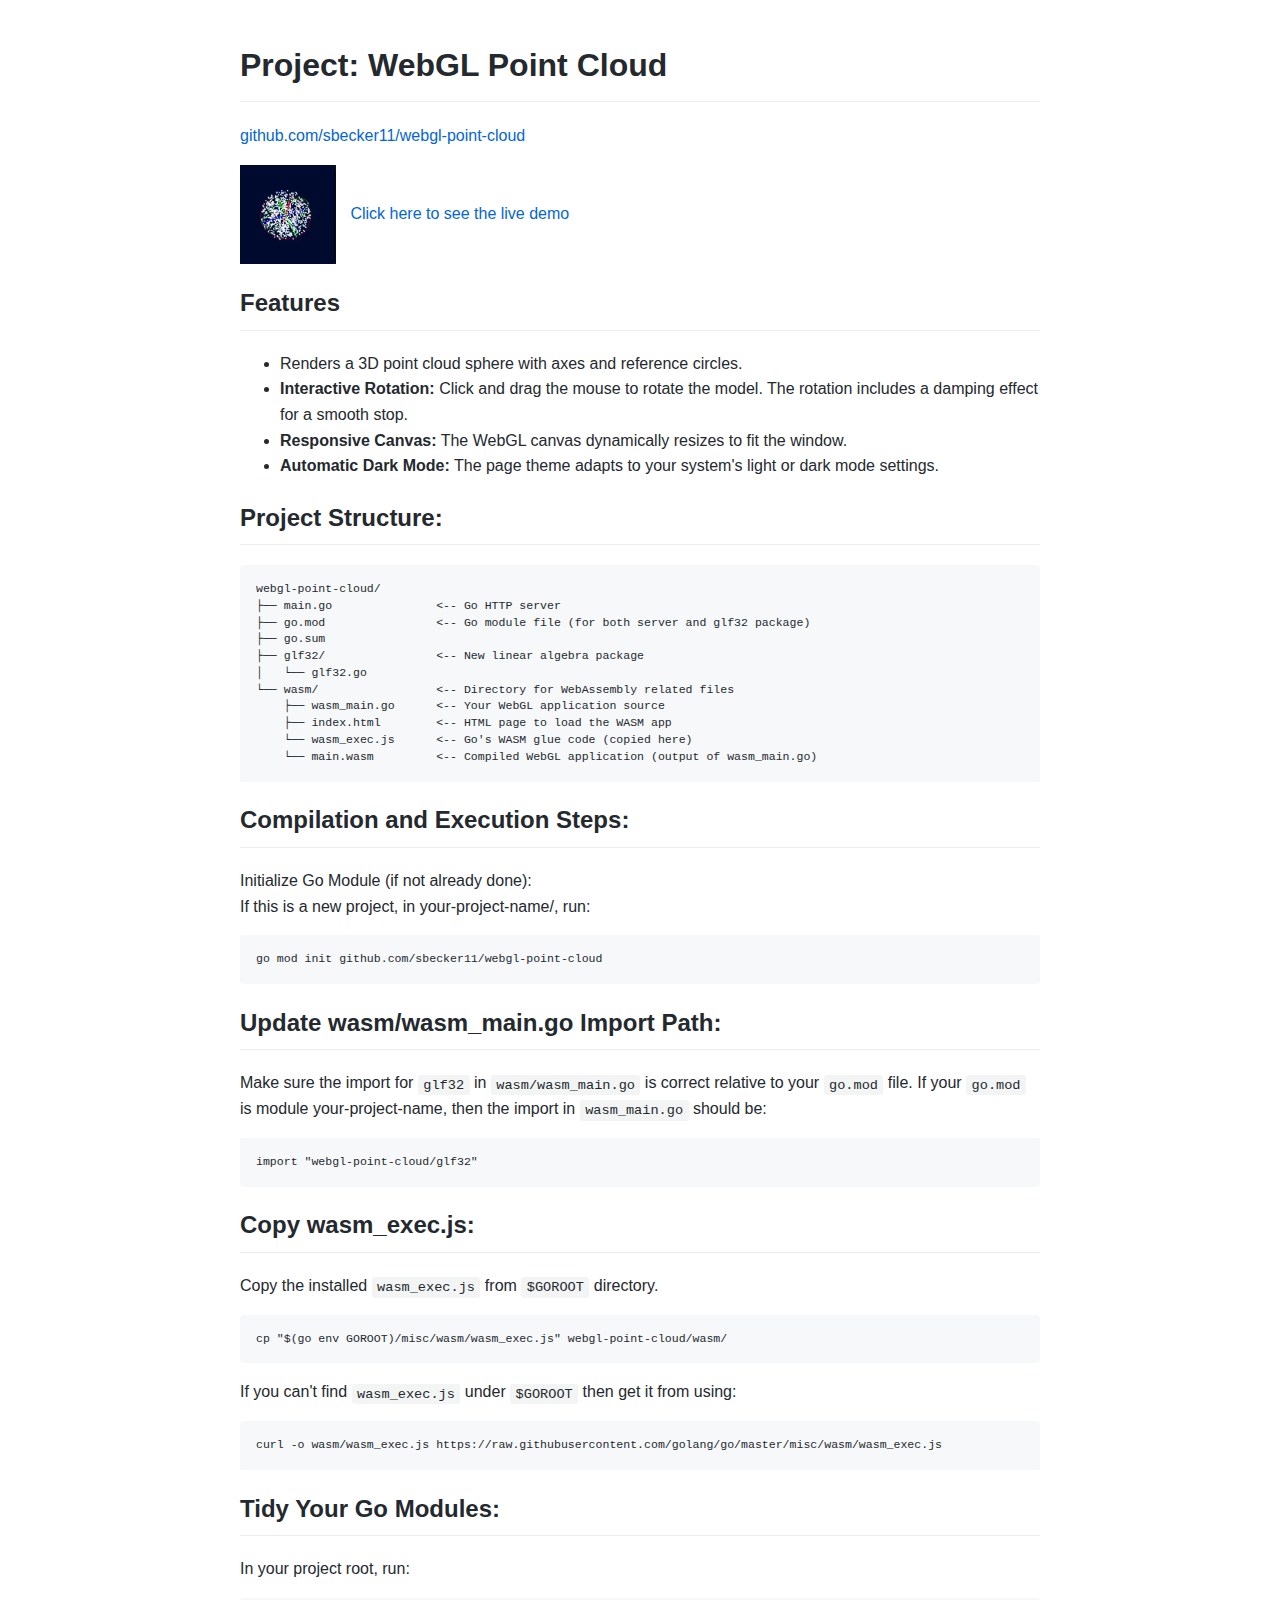
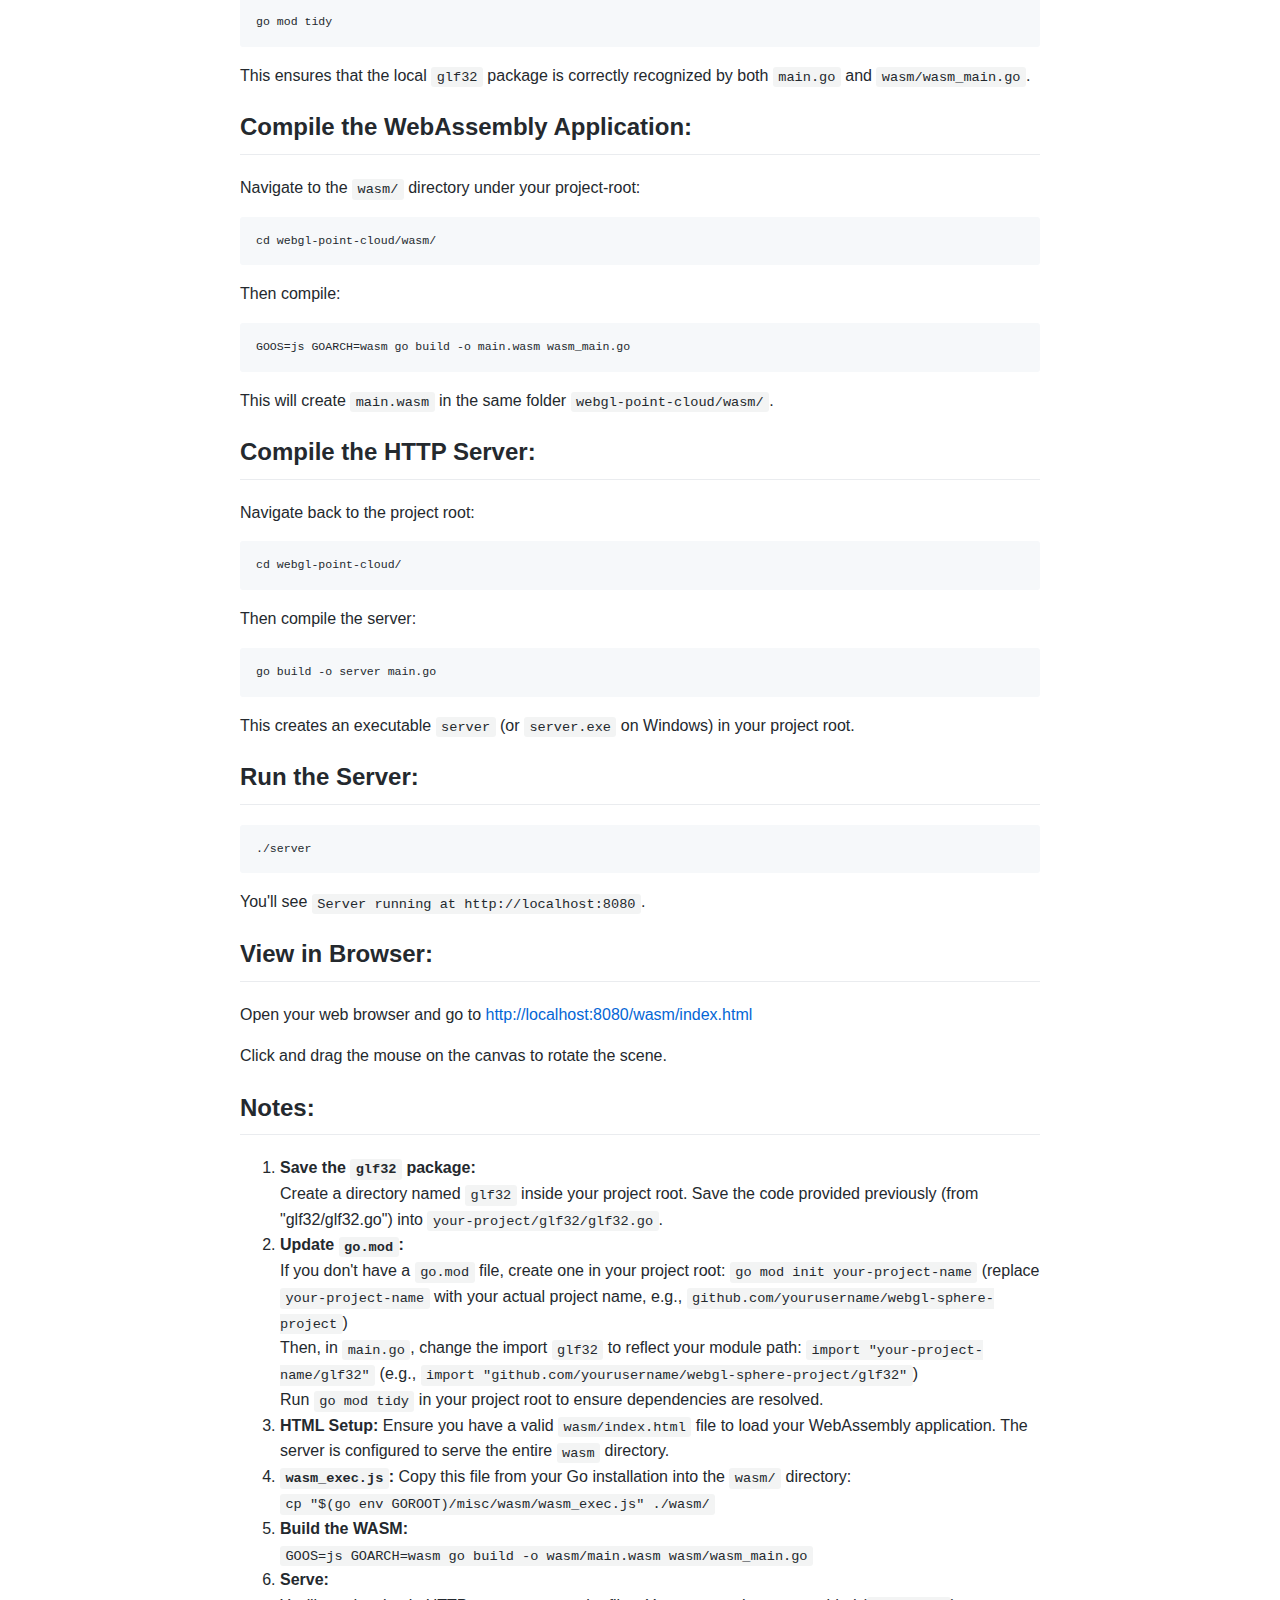
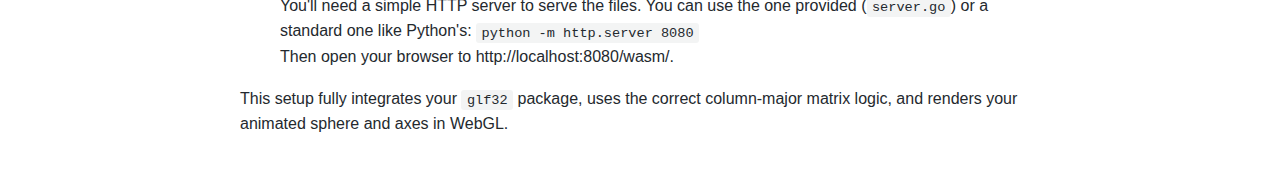
<file: index.html>
<!DOCTYPE html>
<html lang="en">
<head>
    <meta charset="UTF-8">
    <meta name="viewport" content="width=device-width, initial-scale=1.0">
    <title>WebGL Point Cloud Project</title>
    <link rel="stylesheet" href="styles.css">
</head>
<body>

    <h1>Project: WebGL Point Cloud</h1>
    <p><a href="https://github.com/sbecker11/webgl-point-cloud">github.com/sbecker11/webgl-point-cloud</a></p>

    <p>
        <a href="wasm/index.html" target="_blank">
            <img src="./media/Sphere86KB.png" alt="Sphere Demo" style="width:12%; vertical-align: middle; margin-right: 10px;">
            Click here to see the live demo
        </a>
    </p>

    <h2>Features</h2>
    <ul>
        <li>Renders a 3D point cloud sphere with axes and reference circles.</li>
        <li><strong>Interactive Rotation:</strong> Click and drag the mouse to rotate the model. The rotation includes a damping effect for a smooth stop.</li>
        <li><strong>Responsive Canvas:</strong> The WebGL canvas dynamically resizes to fit the window.</li>
        <li><strong>Automatic Dark Mode:</strong> The page theme adapts to your system's light or dark mode settings.</li>
    </ul>

    <h2>Project Structure:</h2>
    <pre><code>webgl-point-cloud/
├── main.go               &lt;-- Go HTTP server
├── go.mod                &lt;-- Go module file (for both server and glf32 package)
├── go.sum
├── glf32/                &lt;-- New linear algebra package
│   └── glf32.go
└── wasm/                 &lt;-- Directory for WebAssembly related files
    ├── wasm_main.go      &lt;-- Your WebGL application source
    ├── index.html        &lt;-- HTML page to load the WASM app
    └── wasm_exec.js      &lt;-- Go's WASM glue code (copied here)
    └── main.wasm         &lt;-- Compiled WebGL application (output of wasm_main.go)
</code></pre>

    <h2>Compilation and Execution Steps:</h2>
    <p>Initialize Go Module (if not already done):<br>
    If this is a new project, in your-project-name/, run:</p>
    <pre><code>go mod init github.com/sbecker11/webgl-point-cloud</code></pre>

    <h2>Update wasm/wasm_main.go Import Path:</h2>
    <p>Make sure the import for <code>glf32</code> in <code>wasm/wasm_main.go</code> is correct relative to your <code>go.mod</code> file. If your <code>go.mod</code> is module your-project-name, then the import in <code>wasm_main.go</code> should be:</p>
    <pre><code>import "webgl-point-cloud/glf32"</code></pre>

    <h2>Copy wasm_exec.js:</h2>
    <p>Copy the installed <code>wasm_exec.js</code> from <code>$GOROOT</code> directory.</p>
    <pre><code>cp "$(go env GOROOT)/misc/wasm/wasm_exec.js" webgl-point-cloud/wasm/</code></pre>
    <p>If you can't find <code>wasm_exec.js</code> under <code>$GOROOT</code> then get it from using:</p>
    <pre><code>curl -o wasm/wasm_exec.js https://raw.githubusercontent.com/golang/go/master/misc/wasm/wasm_exec.js</code></pre>
    
    <h2>Tidy Your Go Modules:</h2>
    <p>In your project root, run:</p>
    <pre><code>go mod tidy</code></pre>
    <p>This ensures that the local <code>glf32</code> package is correctly recognized by both <code>main.go</code> and <code>wasm/wasm_main.go</code>.</p>

    <h2>Compile the WebAssembly Application:</h2>
    <p>Navigate to the <code>wasm/</code> directory under your project-root:</p>
    <pre><code>cd webgl-point-cloud/wasm/</code></pre>
    <p>Then compile:</p>
    <pre><code>GOOS=js GOARCH=wasm go build -o main.wasm wasm_main.go</code></pre>
    <p>This will create <code>main.wasm</code> in the same folder <code>webgl-point-cloud/wasm/</code>.</p>

    <h2>Compile the HTTP Server:</h2>
    <p>Navigate back to the project root:</p>
    <pre><code>cd webgl-point-cloud/</code></pre>
    <p>Then compile the server:</p>
    <pre><code>go build -o server main.go</code></pre>
    <p>This creates an executable <code>server</code> (or <code>server.exe</code> on Windows) in your project root.</p>

    <h2>Run the Server:</h2>
    <pre><code>./server</code></pre>
    <p>You'll see <code>Server running at http://localhost:8080</code>.</p>

    <h2>View in Browser:</h2>
    <p>Open your web browser and go to <a href="http://localhost:8080/wasm/index.html">http://localhost:8080/wasm/index.html</a></p>
    <p>Click and drag the mouse on the canvas to rotate the scene.</p>
    
    <h2>Notes:</h2>
    <ol>
        <li><strong>Save the <code>glf32</code> package:</strong><br>
            Create a directory named <code>glf32</code> inside your project root. Save the code provided previously (from "glf32/glf32.go") into <code>your-project/glf32/glf32.go</code>.</li>
        <li><strong>Update <code>go.mod</code>:</strong><br>
            If you don't have a <code>go.mod</code> file, create one in your project root: <code>go mod init your-project-name</code> (replace <code>your-project-name</code> with your actual project name, e.g., <code>github.com/yourusername/webgl-sphere-project</code>)<br>
            Then, in <code>main.go</code>, change the import <code>glf32</code> to reflect your module path: <code>import "your-project-name/glf32"</code> (e.g., <code>import "github.com/yourusername/webgl-sphere-project/glf32"</code>)<br>
            Run <code>go mod tidy</code> in your project root to ensure dependencies are resolved.</li>
        <li><strong>HTML Setup:</strong> Ensure you have a valid <code>wasm/index.html</code> file to load your WebAssembly application. The server is configured to serve the entire <code>wasm</code> directory.</li>
        <li><strong><code>wasm_exec.js</code>:</strong> Copy this file from your Go installation into the <code>wasm/</code> directory:<br>
            <code>cp "$(go env GOROOT)/misc/wasm/wasm_exec.js" ./wasm/</code></li>
        <li><strong>Build the WASM:</strong><br>
            <code>GOOS=js GOARCH=wasm go build -o wasm/main.wasm wasm/wasm_main.go</code></li>
        <li><strong>Serve:</strong><br>
            You'll need a simple HTTP server to serve the files. You can use the one provided (<code>server.go</code>) or a standard one like Python's: <code>python -m http.server 8080</code><br>
            Then open your browser to http://localhost:8080/wasm/.</li>
    </ol>
    <p>This setup fully integrates your <code>glf32</code> package, uses the correct column-major matrix logic, and renders your animated sphere and axes in WebGL.</p>

</body>
</html>
</file>
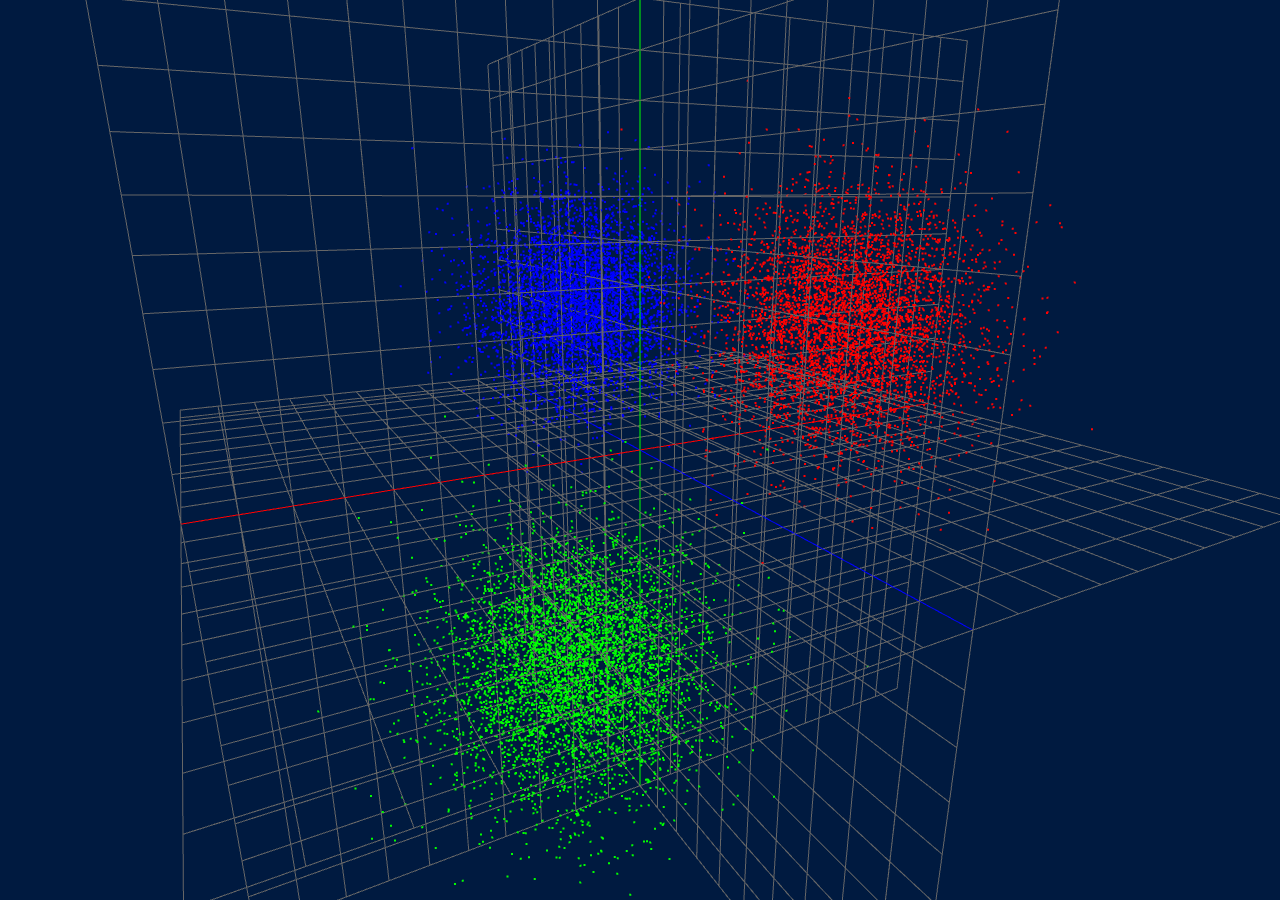
<file: wasm/index.html>
<!DOCTYPE html>
<html>
<head>
	<meta charset="utf-8">
	<title>WebGL Point Cloud Viewer</title>
	<style>
		body {
			margin: 0;
			overflow: hidden;
			background-color: #333;
		}
		canvas {
			display: block;
			background-color: #001a40; /* Dark blue to match clear color */
		}
	</style>
	<script src="wasm_exec.js"></script>
	<script>
		const go = new Go();
		WebAssembly.instantiateStreaming(fetch("main.wasm"), go.importObject).then((result) => {
			go.run(result.instance);
		});
	</script>
</head>
<body>
	<canvas id="canvas"></canvas>
</body>
</html>
</file>
<file: styles.css>
:root {
    --color-bg: #fff;
    --color-text: #24292e;
    --color-link: #0366d6;
    --color-border: #eaecef;
    --color-code-bg: rgba(27,31,35,.05);
    --color-pre-bg: #f6f8fa;
}

@media (prefers-color-scheme: dark) {
    :root {
        --color-bg: #0d1117;
        --color-text: #c9d1d9;
        --color-link: #58a6ff;
        --color-border: #21262d;
        --color-code-bg: rgba(110,118,129,0.2);
        --color-pre-bg: #161b22;
    }
}

body {
    font-family: -apple-system, BlinkMacSystemFont, "Segoe UI", Helvetica, Arial, sans-serif, "Apple Color Emoji", "Segoe UI Emoji";
    line-height: 1.6;
    color: var(--color-text);
    max-width: 800px;
    margin: 40px auto;
    padding: 0 20px;
    background-color: var(--color-bg);
}
h1, h2 {
    border-bottom: 1px solid var(--color-border);
    padding-bottom: .3em;
}
h1 { font-size: 2em; }
h2 { font-size: 1.5em; }
a {
    color: var(--color-link);
    text-decoration: none;
}
a:hover { text-decoration: underline; }
code {
    font-family: "SFMono-Regular", Consolas, "Liberation Mono", Menlo, Courier, monospace;
    padding: .2em .4em;
    margin: 0;
    font-size: 85%;
    background-color: var(--color-code-bg);
    border-radius: 3px;
}
pre {
    padding: 16px;
    overflow: auto;
    font-size: 85%;
    line-height: 1.45;
    background-color: var(--color-pre-bg);
    border-radius: 3px;
}
pre code {
    display: inline;
    padding: 0;
    margin: 0;
    overflow: visible;
    line-height: inherit;
    word-wrap: normal;
    background-color: transparent;
    border: 0;
}
img {
    max-width: 100%;
}
</file>
